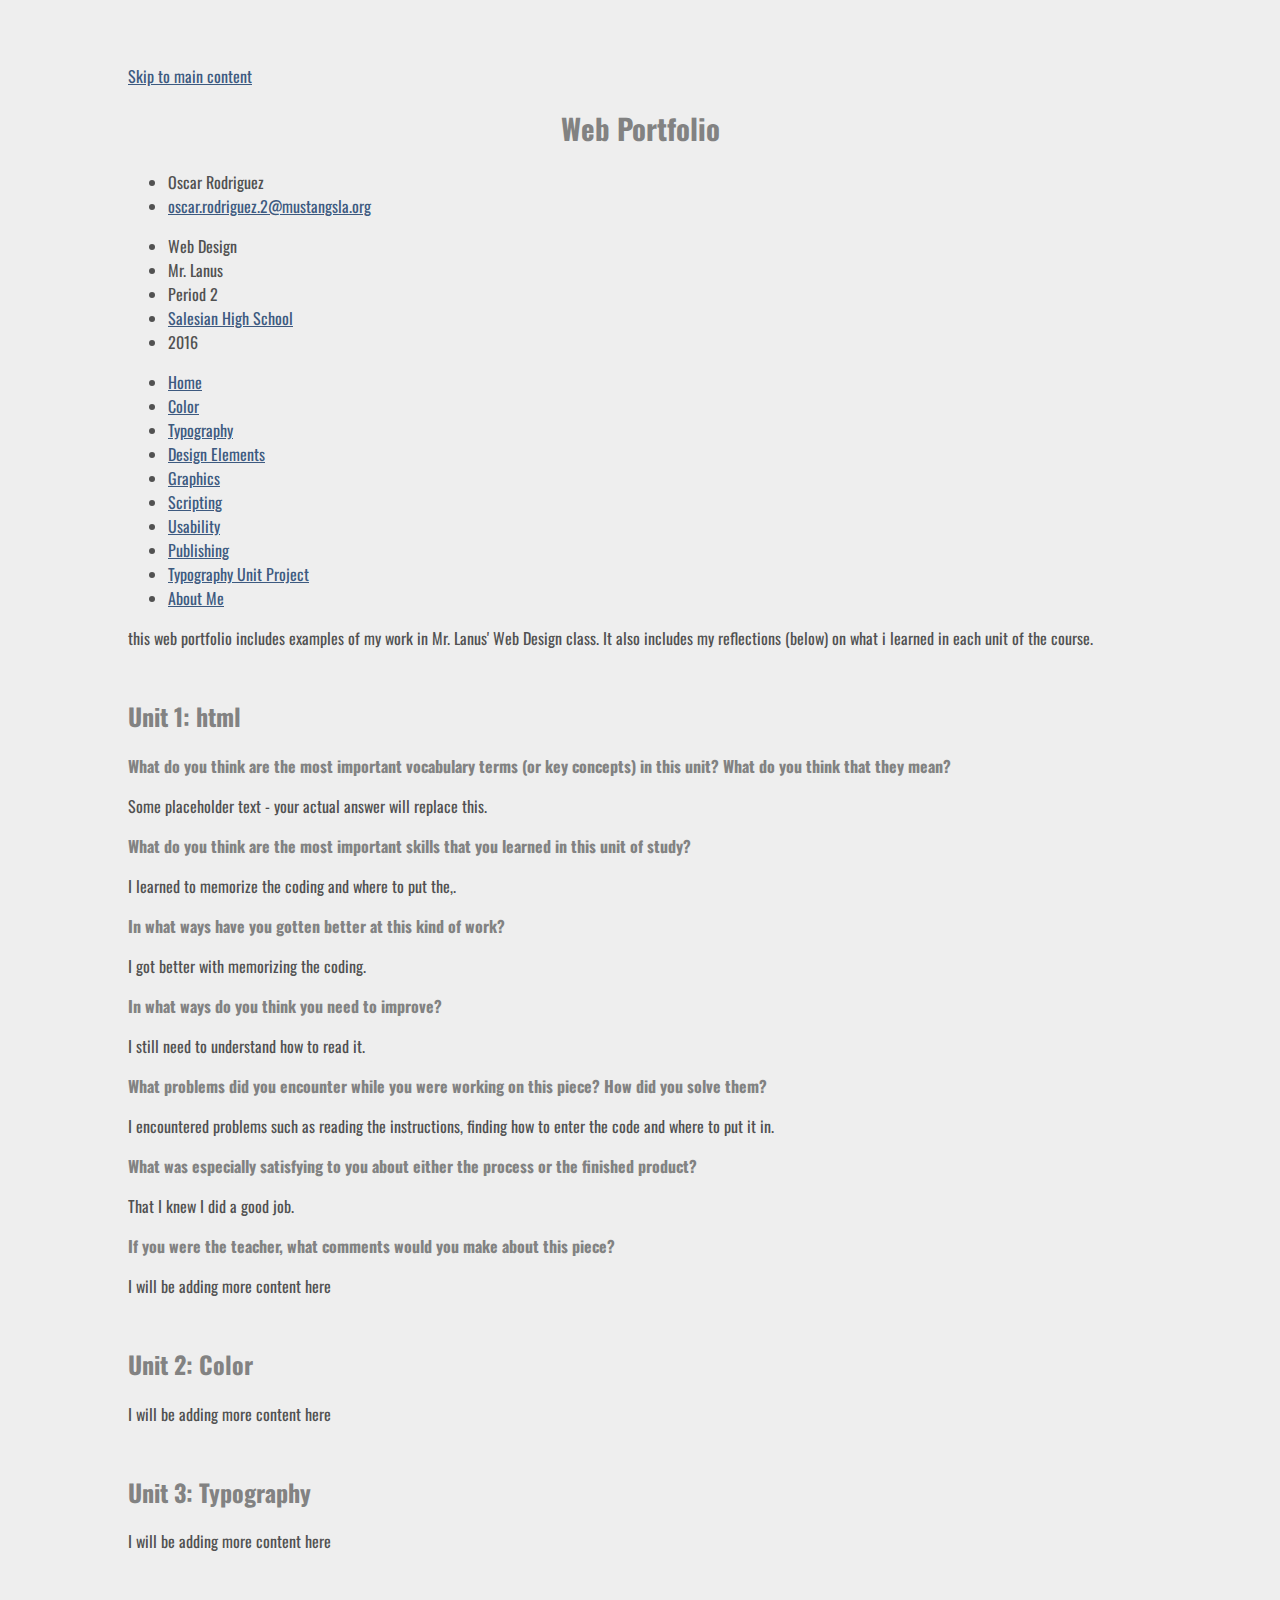
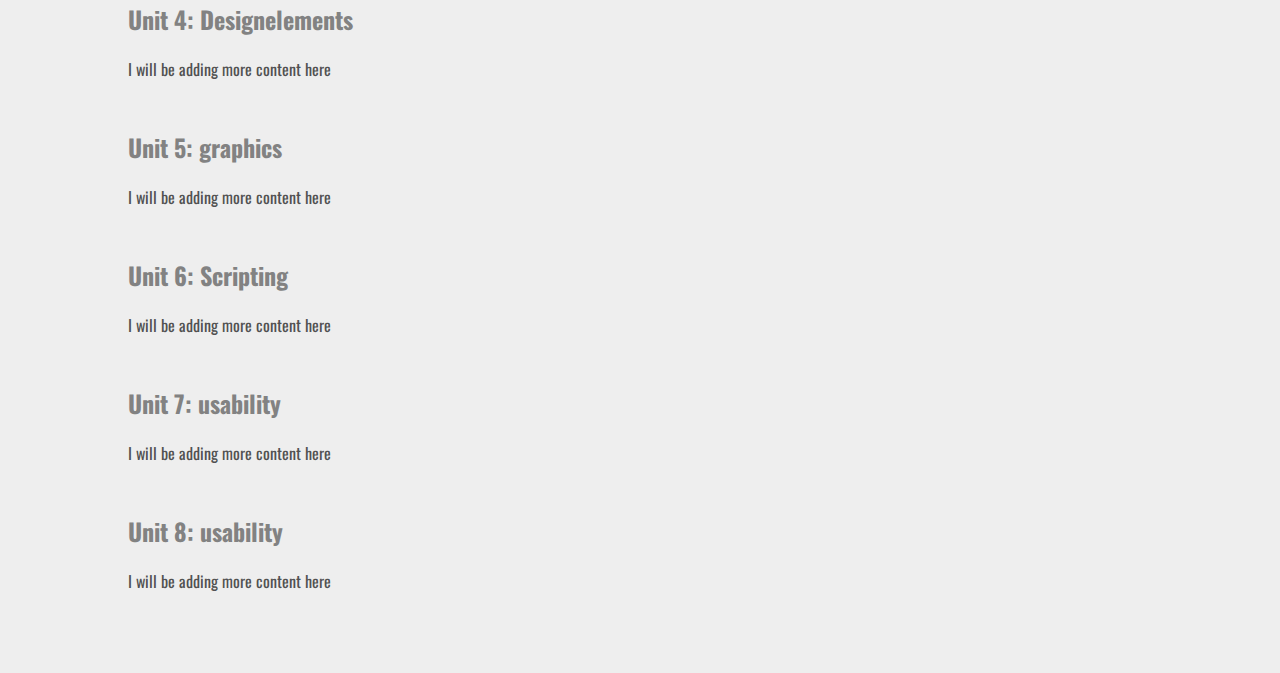
<file: index.html>
<!DOCTYPE html>
<html>
  <head>
   <meta charset="utf-8">
   <title>Web Portfolio: Oscar</title>

   <link type="text/css"rel="stylesheet" href="style/style.css"media="screen">

 </head>

  <body>
    <div>
      <a href='#main'>Skip to main content</a>
    </div>
    <header>
      <h1>Web Portfolio</h1>
      <div>
        <ul>
          <li>Oscar Rodriguez</li>
          <li><a href='mailto:oscar.rodriguez.2@mustangsla.org'>oscar.rodriguez.2@mustangsla.org</a></li>
        </ul>
      </div>

      <div>
        <ul>
          <li>Web Design</li>
          <li>Mr. Lanus</li>
          <li>Period 2</li>
          <li><a href='http://www.mustangsla.org/'>Salesian High School</a></li>
          <li>2016</li>
        </ul>
      </div>

     <nav>
       <ul>
         <li><a href='index.html'>Home</a></li>
         <li><a href='color.html'>Color</a></li>
         <li><a href='Typography.html'>Typography</a></li>
         <li><a href='designelements.html'>Design Elements</a></li>
         <li><a href='graphics.html'>Graphics</a></li>
         <li><a href='Scripting.html'>Scripting</a></li>
         <li><a href='usability.html'>Usability</a></li>
         <li><a href='publishing.html'>Publishing</a></li>
         <li><a href='TypographyUnitProject.html'>Typography Unit Project</a></li>
         <li><a href="Aboutme.html">About Me</a></li>
       </ul>
     </nav>
   </header>


<main id='main'>

     <p>this web portfolio includes examples of my work in Mr. Lanus' Web Design class. It
     also includes my reflections (below) on what i learned in each unit of the course.</p>
     <!-- subheading for each unit -->
      <h2>Unit 1: html</h2>
      <p><strong>What do you think are the most important vocabulary terms (or key concepts) in this unit? What do you think that they mean?</strong></p>
      <p> Some placeholder text - your actual answer will replace this.<p>

      <p><strong>What do you think are the most important skills that you learned in this unit of study?</strong></p>
      <p>I learned to memorize the coding and where to put the,. </p>

      <p><strong>In what ways have you gotten better at this kind of work?</strong></p>
      <p>I got better with memorizing the coding.</p>

      <p><strong>In what ways do you think you need to improve?</strong></p>
      <p>I still need to understand how to read it.</p>

      <p><strong>What problems did you encounter while you were working on this piece? How did you solve them?</strong></p>
      <p>I encountered problems such as reading the instructions, finding how to enter the code and where to put it in.</p>

      <p><strong>What was especially satisfying to you about either the process or the finished product?</strong></p>
      <p>That I knew I did a good job.</p>

      <p><strong>If you were the teacher, what comments would you make about this piece?</strong></p>
      <p></p>




     <!-- placeholder text for each unit -->
     <p>I will be adding more content here</p>

     <!-- subheading for each unit -->
     <h2>Unit 2: Color</h2>

     <!-- placeholder text for each unit -->
     <p>I will be adding more content here</p>

     <!-- subheading for each unit -->
      <h2>Unit 3: Typography</h2>

     <!-- placeholder text for each unit -->
     <p>I will be adding more content here</p>

     <!-- subheading for each unit -->
      <h2>Unit 4: Designelements</h2>

     <!-- placeholder text for each unit -->
     <p>I will be adding more content here</p>

     <!-- subheading for each unit -->
      <h2>Unit 5: graphics</h2>

     <!-- placeholder text for each unit -->
     <p>I will be adding more content here</p>

     <!-- subheading for each unit -->
      <h2>Unit 6: Scripting</h2>

     <!-- placeholder text for each unit -->
     <p>I will be adding more content here</p>

     <!-- subheading for each unit -->
      <h2>Unit 7: usability</h2>

     <!-- placeholder text for each unit -->
     <p>I will be adding more content here</p>

     <!-- subheading for each unit -->
      <h2>Unit 8: usability</h2>

     <!-- placeholder text for each unit -->
     <p>I will be adding more content here</p>








 </body>
</html>
</file>
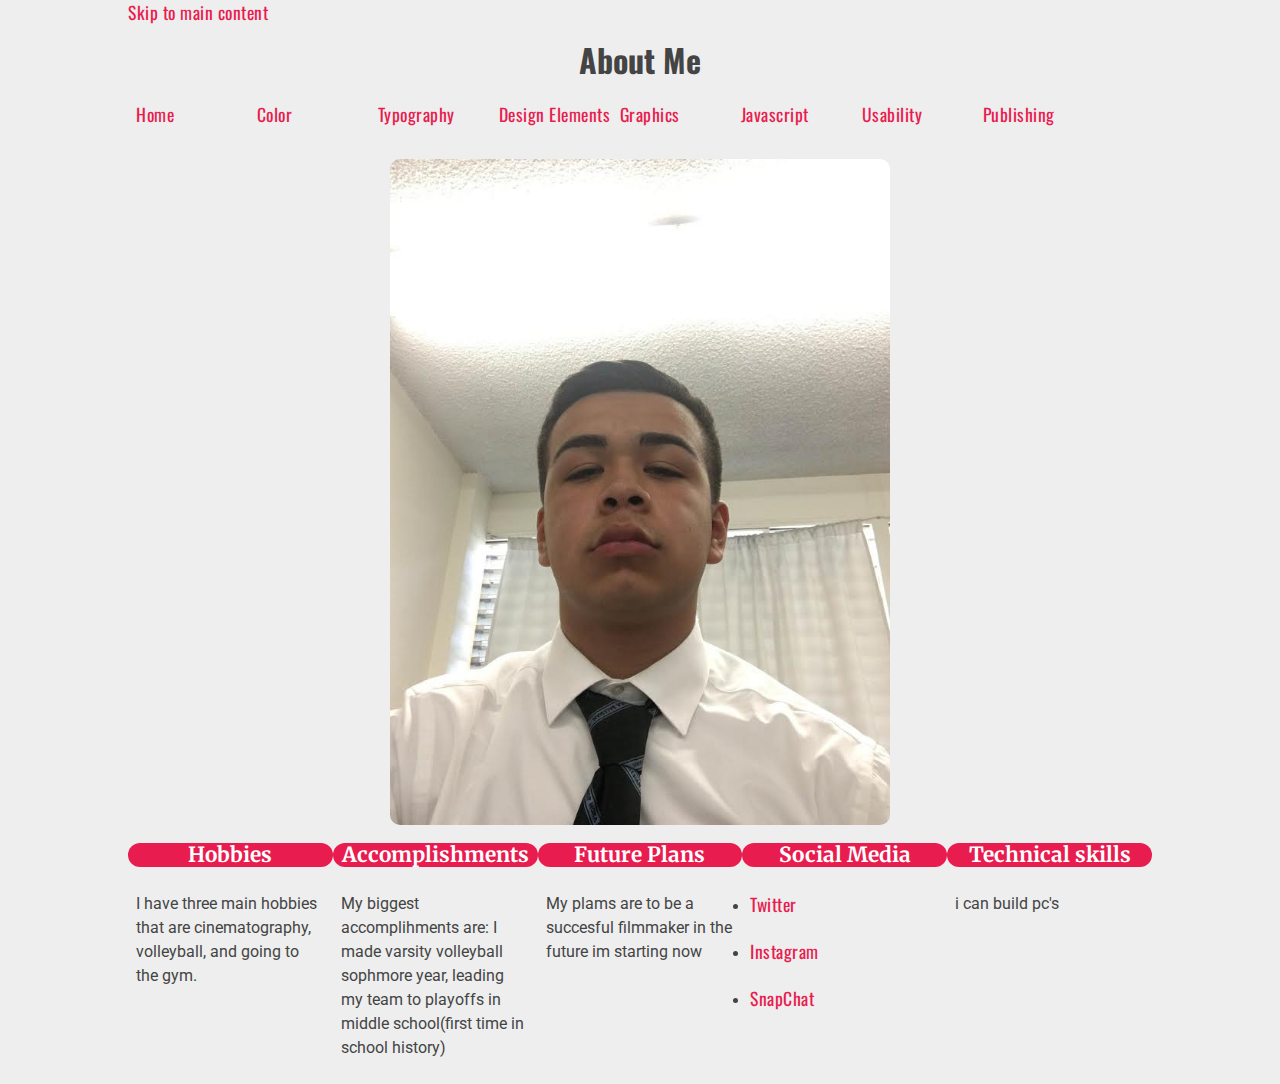
<file: Aboutme.html>
<!DOCTYPE html>
<html>
  <head>
    <meta charset="utf-8">
    <title>About Me: Oscar Rodriguez</title>
    <link type= "text/css" rel="stylesheet" href="style/Aboutme.css" media="screen">

  </head>
  <body>

  </body>
  <div>
    <a href='#main'>Skip to main content</a>
    <h1>About Me</h1>
    <nav>
      <ul>
        <li><a href="index.html">Home</a></li>
        <li><a href="color.html">Color</a></li>
        <li><a href="typography.html">Typography</a></li>
        <li><a href="designelements.html">Design Elements</a></li>
        <li><a href="graphics.html">Graphics</a></li>
        <li><a href="scripting.html">Javascript</a></li>
        <li><a href="usability.html">Usability</a></li>
        <li><a href="publishing.html">Publishing</a></li>
        

      </ul>
    </nav>
  </div>
   <main id="main">

   <img id="aboutmephoto" src="images/selfie.jpg">

<div class="bioDetails">
<div>
  <h2>Hobbies</h2>
  <ul>
    I have three main hobbies that are cinematography, volleyball, and going to the gym.
  </ul>
</div>
</div>
<div class="bioDetails">
<div>
  <h2>Accomplishments</h2>
  <ul>
    My biggest accomplihments are: I made varsity
      volleyball sophmore year, leading my team to playoffs
      in middle school(first time in school history)
  </ul>
</div>
</div>
<div class="bioDetails">
<div>
  <h2>Future Plans</h2>
  <ul>
    My plams are to be a succesful filmmaker in the future im starting now
  </ul>
</div>
</div>
<div class="bioDetails">
<div>
  <h2>Social Media</h2>
  <ul>
    <li><a href='https://mobile.twitter.com/rodriguez_yg'>Twitter</a></li>
    <li><a href="https://www.instagram.com/_oscar_10r/?hl=en">Instagram</a></li>
    <li><a href="">SnapChat</a></li>
  </ul>
</div>
</div>
<div class="bioDetails">
<div>
  <h2>Technical skills</h2>
  <ul>
   i can build pc's
  <ul>
</div>
</div>
















 </main>
 </body>
</html>
</file>
<file: style/style.css>
@import url('https://fonts.googleapis.com/css?family=Oswald');

body{
  margin: 0 auto;
  max-width: 80%;
  font-family: 'Oswald', "Arial", sans-serif;
  line-height: 1.5;
  padding: 4em 1em;
  color: #515151;
  font-size: 1em;
  font-weight: normal;
  text-align: left;
  background-color: #eee;
}

h1{
  font-size: 1.8em;
  font-weight: bold;
  text-align: center;
}
h2 {
  margin-top: 1em;
  padding-top: 1em;
}

h1,
h2,
strong {
  color: #828282;
}
a {
  color: #3D5A80;
}
/*header{
  background-color: yellow;
  background-position: center top;
  background-size: cover;
  max-width: none;
}*/
/*div, nav{
  background-color: lightblue;
  border-radius: 10px;
}
main {
  background-color: lightgreen;
  border-radius: 10px;
  padding: 1em;
}*/
</file>
<file: style/Aboutme.css>
@import url('https://fonts.googleapis.com/css?family=Merriweather:400,700|Oswald|Roboto');

body{
  background-color: #eee;
  color: #444;
  line-height: 150%;
  font-family: "Roboto";
  font-size: 16px;
  width: 80%;
  margin: 0 auto;
}
a{
  color:#e81c4f;
  font-size: 1.1em;
  font-family: "Oswald";
  text-decoration: none;
  letter-spacing: .5px;
}
h1{
  font-family: "Oswald";
  text-align: center;
}
h2{
  font-family: "Merriweather";
  text-align: center;
  background-color:#e81c4f;
  color:white;
  padding: 0;
  font-size:1.3em;
  border-radius: 1em;
}
#aboutmephoto{
margin: 0 auto;
border-radius: 10px;
max-width: 500px;
display: block;
clear: both;
}
.bioDetails{
  width: 20%;
  float: left;
}
div ul li{
  margin-bottom: 20px;
}
div ul{
  padding: 8px;
}
nav ul li{
  float: left;
  width: 12%;
  margin-bottom: 30px;
  list-style-type: none;
}
</file>
